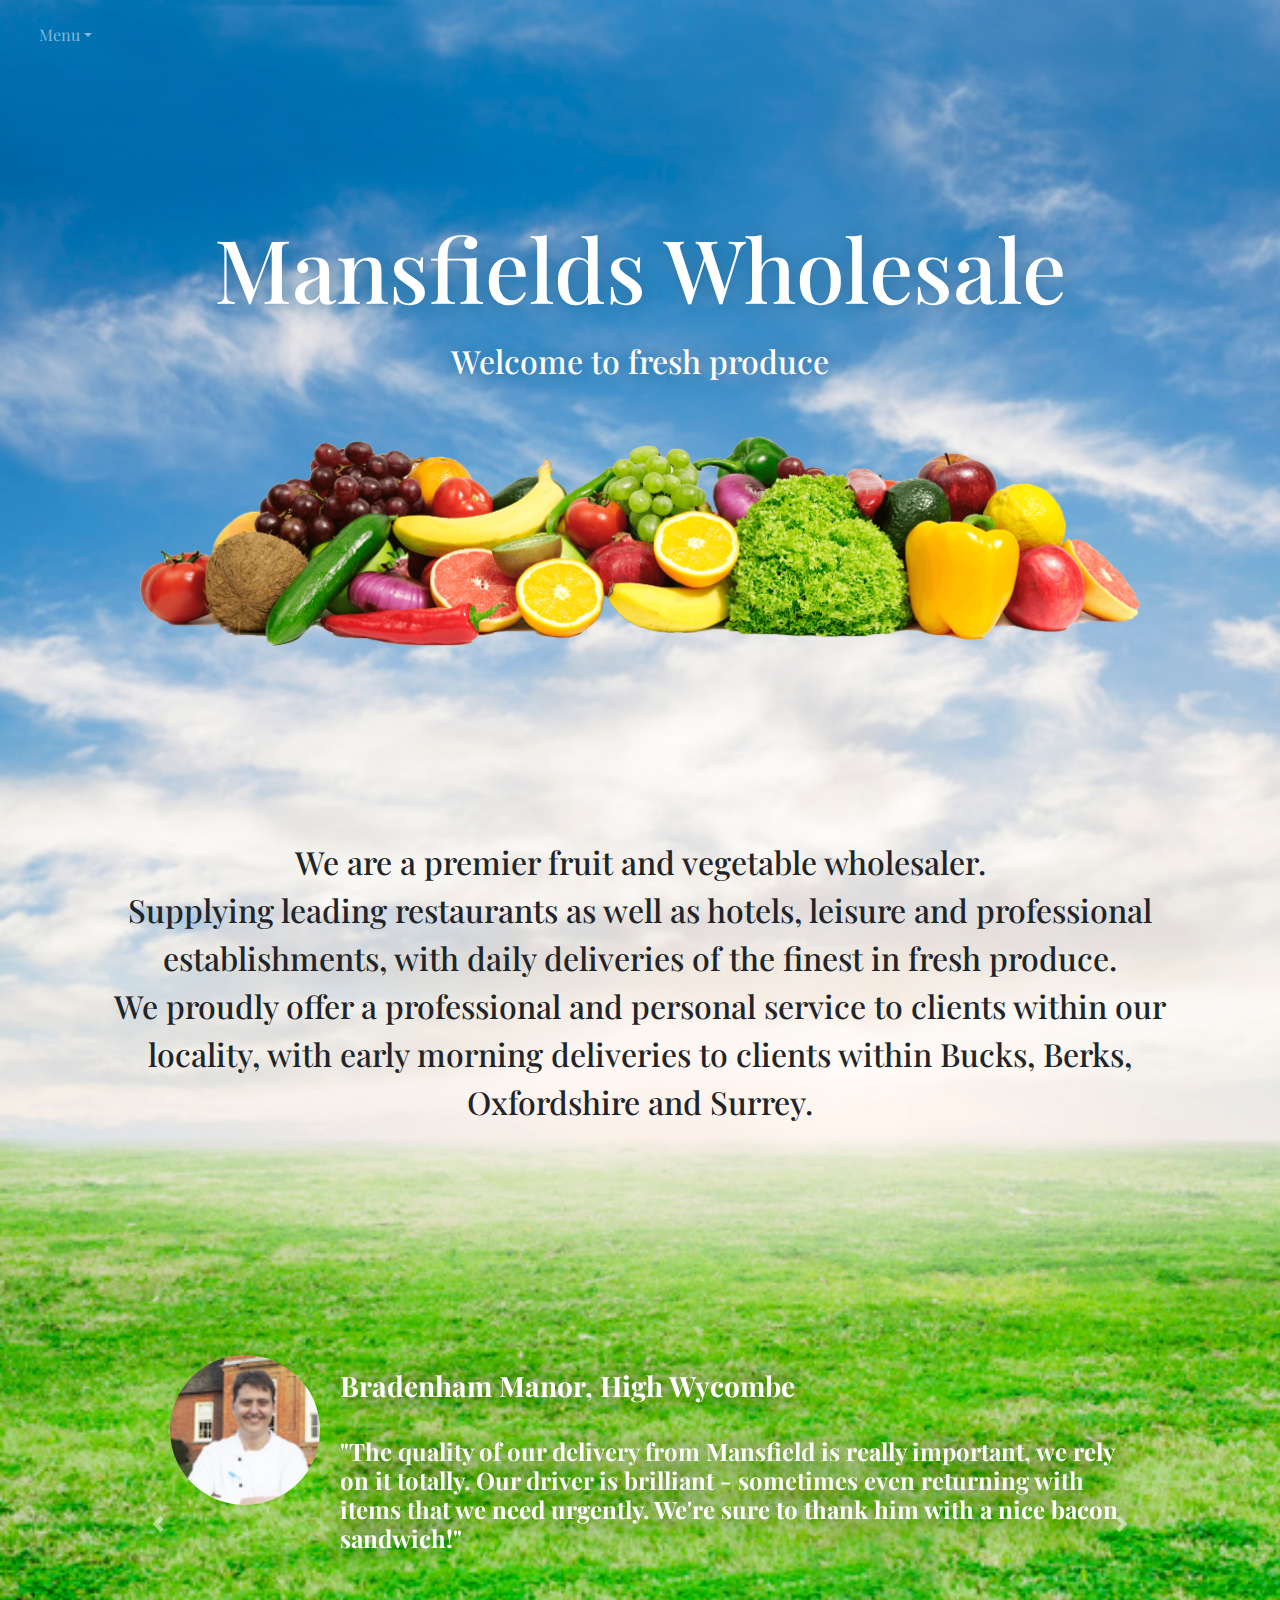
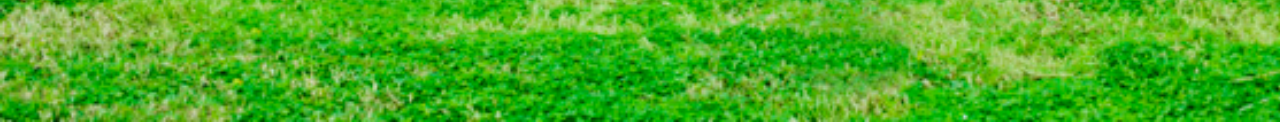
<file: index.html>
<!doctype html>
<html lang="en">

<head>
  <!-- Required meta tags -->
  <meta charset="utf-8">
  <meta name="viewport" content="width=device-width, initial-scale=1, shrink-to-fit=no">

  <!-- Favicon -->
  <link rel="shortcut icon" href="favicon.ico">
  <link rel="apple-touch-icon" sizes="180x180" href="/apple-touch-icon.png">
  <link rel="icon" type="image/png" sizes="32x32" href="/favicon-32x32.png">
  <link rel="icon" type="image/png" sizes="16x16" href="/favicon-16x16.png">
  <link rel="manifest" href="/site.webmanifest">
  <link rel="mask-icon" href="/safari-pinned-tab.svg" color="#5bbad5">
  <meta name="msapplication-TileColor" content="#603cba">
  <meta name="theme-color" content="#ffffff">

  <!-- carousel -->
  <!-- <link href="//netdna.bootstrapcdn.com/bootstrap/3.1.0/css/bootstrap.min.css" rel="stylesheet" id="bootstrap-css">
<script src="//netdna.bootstrapcdn.com/bootstrap/3.1.0/js/bootstrap.min.js"></script>
<script src="//code.jquery.com/jquery-1.11.1.min.js"></script> -->

  <!-- Bootstrap CSS -->
  <link rel="stylesheet" href="https://stackpath.bootstrapcdn.com/bootstrap/4.3.1/css/bootstrap.min.css" integrity="sha384-ggOyR0iXCbMQv3Xipma34MD+dH/1fQ784/j6cY/iJTQUOhcWr7x9JvoRxT2MZw1T" crossorigin="anonymous">
  <link rel="stylesheet" href="css/styles.css">
  <title>Mansfields Wholesale</title>

  <!-- Fonts -->

  <link href="https://fonts.googleapis.com/css?family=Playfair+Display:400,700,900" rel="stylesheet">

</head>

<body>

  <section id="title">

    <!-- NavBar -->


    <div class="container-fluid">

      <!--
      <nav class="navbar navbar-expand-lg navbar-transparent navbar-dark navbar-custom">
        <a class="navbar-brand" href="#"></a></a>
        <button class="navbar-toggler" type="button" data-toggle="collapse" data-target="#navbarTogglerDemo02" aria-controls="navbarTogglerDemo02" aria-expanded="false" aria-label="Toggle navigation">
          <span class="navbar-toggler-icon"></span>
        </button>

        <div class="collapse navbar-collapse" id="navbarTogglerDemo02">
          <ul class="navbar-nav mr-auto mt-2 mt-lg-0">
            <li class="nav-item active">
              <a class="nav-link" href="#">Home <span class="sr-only">(current)</span></a>
            </li>
            <li class="nav-item">
              <a class="nav-link" href="#">Link</a>
            </li>
            <li class="nav-item">
              <a class="nav-link disabled" href="#" tabindex="-1" aria-disabled="true">Disabled</a>
            </li>
          </ul>
          <form class="form-inline my-2 my-lg-0">
            <input class="form-control mr-sm-2" type="search" placeholder="Search">
            <button class="btn btn-outline-success my-2 my-sm-0" type="submit">Search</button>
          </form>
        </div>
      </nav> -->
      <nav class="navbar navbar-expand navbar-dark navbar-transparent navbar-custom">
        <a class="navbar-brand" href="#"></a>
        <button class="navbar-toggler" type="button" data-toggle="collapse" data-target="#navbarsExample02" aria-controls="navbarsExample02" aria-expanded="false" aria-label="Toggle navigation">
          <span class="navbar-toggler-icon"></span>
        </button>

        <div class="collapse navbar-collapse" id="navbarsExample02">
          <ul class="navbar-nav mr-auto">
            <li class="nav-item dropdown">
              <a class="nav-link dropdown-toggle" href="http://example.com" id="dropdown03" data-toggle="dropdown" aria-haspopup="true" aria-expanded="false">
                Menu</a>
              <div class="dropdown-menu" aria-labelledby="dropdown03">
                <a class="dropdown-item" href="#">Home</a>
                <a class="dropdown-item" href="#">Contact</a>
                <a class="dropdown-item" href="season.html">What's in season</a>
                <a class="dropdown-item" href="signin.html">Chefs Club</a>
              </div>
            </li>
          </ul>
          <p></p>
        </div>
      </nav>
      <!-- Title -->

      <div class="container">



        <!-- <img src="images\image_mansfieldlogo.gif" alt="logo"> -->
        <h1 class="main-header"><br>Mansfields Wholesale</h1>

        <h2 class="sub-heading">Welcome to fresh produce</h2>
<br>
<br>
          <img class="border-fruit" src="images\fruit-border-png-8.png" alt="">

        <!-- <hr class="hrfirst"> -->


      </div>



    </div>






  </section>


  <!-- About -->

  <section id="about">

    <div class="container">

      <h2 class="about-text">We are a premier fruit and vegetable wholesaler. <br>Supplying leading restaurants as well as hotels, leisure and professional establishments, with daily deliveries of the finest in fresh produce.<br>

        We proudly offer a professional and personal service to clients within our locality, with early morning deliveries to clients within Bucks, Berks, Oxfordshire and Surrey.</h2>
  <!-- <img class="bunch-image" src="images\veg-pics\imgbunch.png" alt=""> -->
    </div>
    <!-- <img class="tom-image img-responsive" src="images\veg-pics\img5.png" alt=""> -->
    <!-- <hr class="hr"> -->

  </section>


  <!-- Testimonials -->

  <section id="testimonials">

    <!-- carousel -->
    <div class="container">



      <div id="carouselExampleControls" class="carousel slide" data-ride="false">
        <div class="carousel-inner">
          <div class="carousel-item active">
            <img src="images\testimonial-images\client_bradenham.jpg" class="testimonial-img" alt="...">
            <h3 class="testimonial-header testimonial-header">Bradenham Manor, High Wycombe</h3>
            <h4 class="testimonial-text">"The quality of our delivery from Mansfield is really important, we rely on it totally. Our driver is brilliant - sometimes even returning with items that we need urgently. We're sure to thank him with a nice
              bacon sandwich!"</h4>
          </div>
          <div class="carousel-item">
            <img src="images\testimonial-images\client_brayinn.jpg" class="testimonial-img" alt="...">
            <h3 class="testimonial-header testimonial-header">The Waterside Inn, Bray</h3>
            <h4 class="testimonial-text">"At The Waterside Inn, we have been spoilt with excellent produce from Mansfields for a number of years now and have always found them to be very reliable, loyal and consistent in meeting our demands. I
              certainly hope our relationship will carry on for many more years"</h4>
          </div>
          <div class="carousel-item">
            <img src="images\testimonial-images\client_denham.jpg" class="testimonial-img" alt="...">
            <h3 class="testimonial-header testimonial-header">Denham Golf Club, Denham</h3>
            <h4 class="testimonial-text">"Our club is a home from home for many well-known personalities, who have excellent taste - our cuisine has to live up to expectations and we trust Mansfields to deliver only the finest in fresh ingredients."
            </h4>
          </div>
          <div class="carousel-item">
            <img src="images\testimonial-images\client_dragon.jpg" class="testimonial-img" alt="...">
            <h3 class="testimonial-header testimonial-header">Bel and The Dragon, Reading</h3>
            <h4 class="testimonial-text">"We regularly change our menus as I like to use things that have just come into season. I find Mansfields really helpful with ideas, whether that's through a conversation with one of the team or as a result of
              reading about new crops in their market reports."</h4>
          </div>
          <div class="carousel-item">
            <img src="images\testimonial-images\client_fredrick.jpg" class="testimonial-img" alt="...">
            <h3 class="testimonial-header testimonial-header">Fredrick's hotel, Maidenhead</h3>
            <h4 class="testimonial-text">"I have been at Fredrick's for 18 years and we have been relying on Mansfields to deliver fresh, quality produce to us, 6 days a week, since the beginning of my career here. We have dealt with Mansfields over
              two generations and it's great to have such a long and strong relationship with a company."</h4>
          </div>
          <div class="carousel-item">
            <img src="images\testimonial-images\client_missabbey.jpg" class="testimonial-img" alt="...">
            <h3 class="testimonial-header testimonial-header">Missenden Abbey, Great Missenden</h3>
            <h4 class="testimonial-text">"I have been at Missenden for over 18 years and prefer to use quality, local, family businesses. Mansfields are certainly in that category. As our menus changes daily, we have quite a mix of fruit and
              vegetables arriving. I have found the team at Mansfields to be very professional."</h4>
          </div>
          <div class="carousel-item">
            <img src="images\testimonial-images\client_sas.jpg" class="testimonial-img" alt="...">
            <h3 class="testimonial-header testimonial-header">SAS, Marlow</h3>
            <h4 class="testimonial-text">"I have worked with Mansfields for many years now and they, like SAS, set a standard in their industry. They have helpful staff, quality produce and the bottom line is I know I can trust them to deliver first
              class goods, on time, every day."</h4>
          </div>
          <div class="carousel-item">
            <img src="images\testimonial-images\client_waddesdon.jpg" class="testimonial-img" alt="...">
            <h3 class="testimonial-header testimonial-header">Waddesdon Manor</h3>
            <h4 class="testimonial-text">"As regards price and service Mansfields have always been very good. Our delivery driver is a very affable fellow, a really helpful bloke.
              If I ever have a problem, I call the office and it gets addressed straight
              away.”</h4>
          </div>
        </div>
        <a class="carousel-control-prev carousel-arrow-prev" href="#carouselExampleControls" role="button" data-slide="prev">
          <span class="carousel-control-prev-icon" aria-hidden="true"></span>
          <span class="sr-only">Previous</span>
        </a>
        <a class="carousel-control-next  carousel-arrow-next" href="#carouselExampleControls" role="button" data-slide="next">
          <span class="carousel-control-next-icon" aria-hidden="true"></span>
          <span class="sr-only">Next</span>
        </a>
      </div>




    </div>


  </section>

  <footer>


  </footer>

  <!-- Optional JavaScript -->
  <!-- jQuery first, then Popper.js, then Bootstrap JS -->
  <script src="https://code.jquery.com/jquery-3.3.1.slim.min.js" integrity="sha384-q8i/X+965DzO0rT7abK41JStQIAqVgRVzpbzo5smXKp4YfRvH+8abtTE1Pi6jizo" crossorigin="anonymous"></script>
  <script src="https://cdnjs.cloudflare.com/ajax/libs/popper.js/1.14.7/umd/popper.min.js" integrity="sha384-UO2eT0CpHqdSJQ6hJty5KVphtPhzWj9WO1clHTMGa3JDZwrnQq4sF86dIHNDz0W1" crossorigin="anonymous"></script>
  <script src="https://stackpath.bootstrapcdn.com/bootstrap/4.3.1/js/bootstrap.min.js" integrity="sha384-JjSmVgyd0p3pXB1rRibZUAYoIIy6OrQ6VrjIEaFf/nJGzIxFDsf4x0xIM+B07jRM" crossorigin="anonymous"></script>
</body>

</html>
</file>
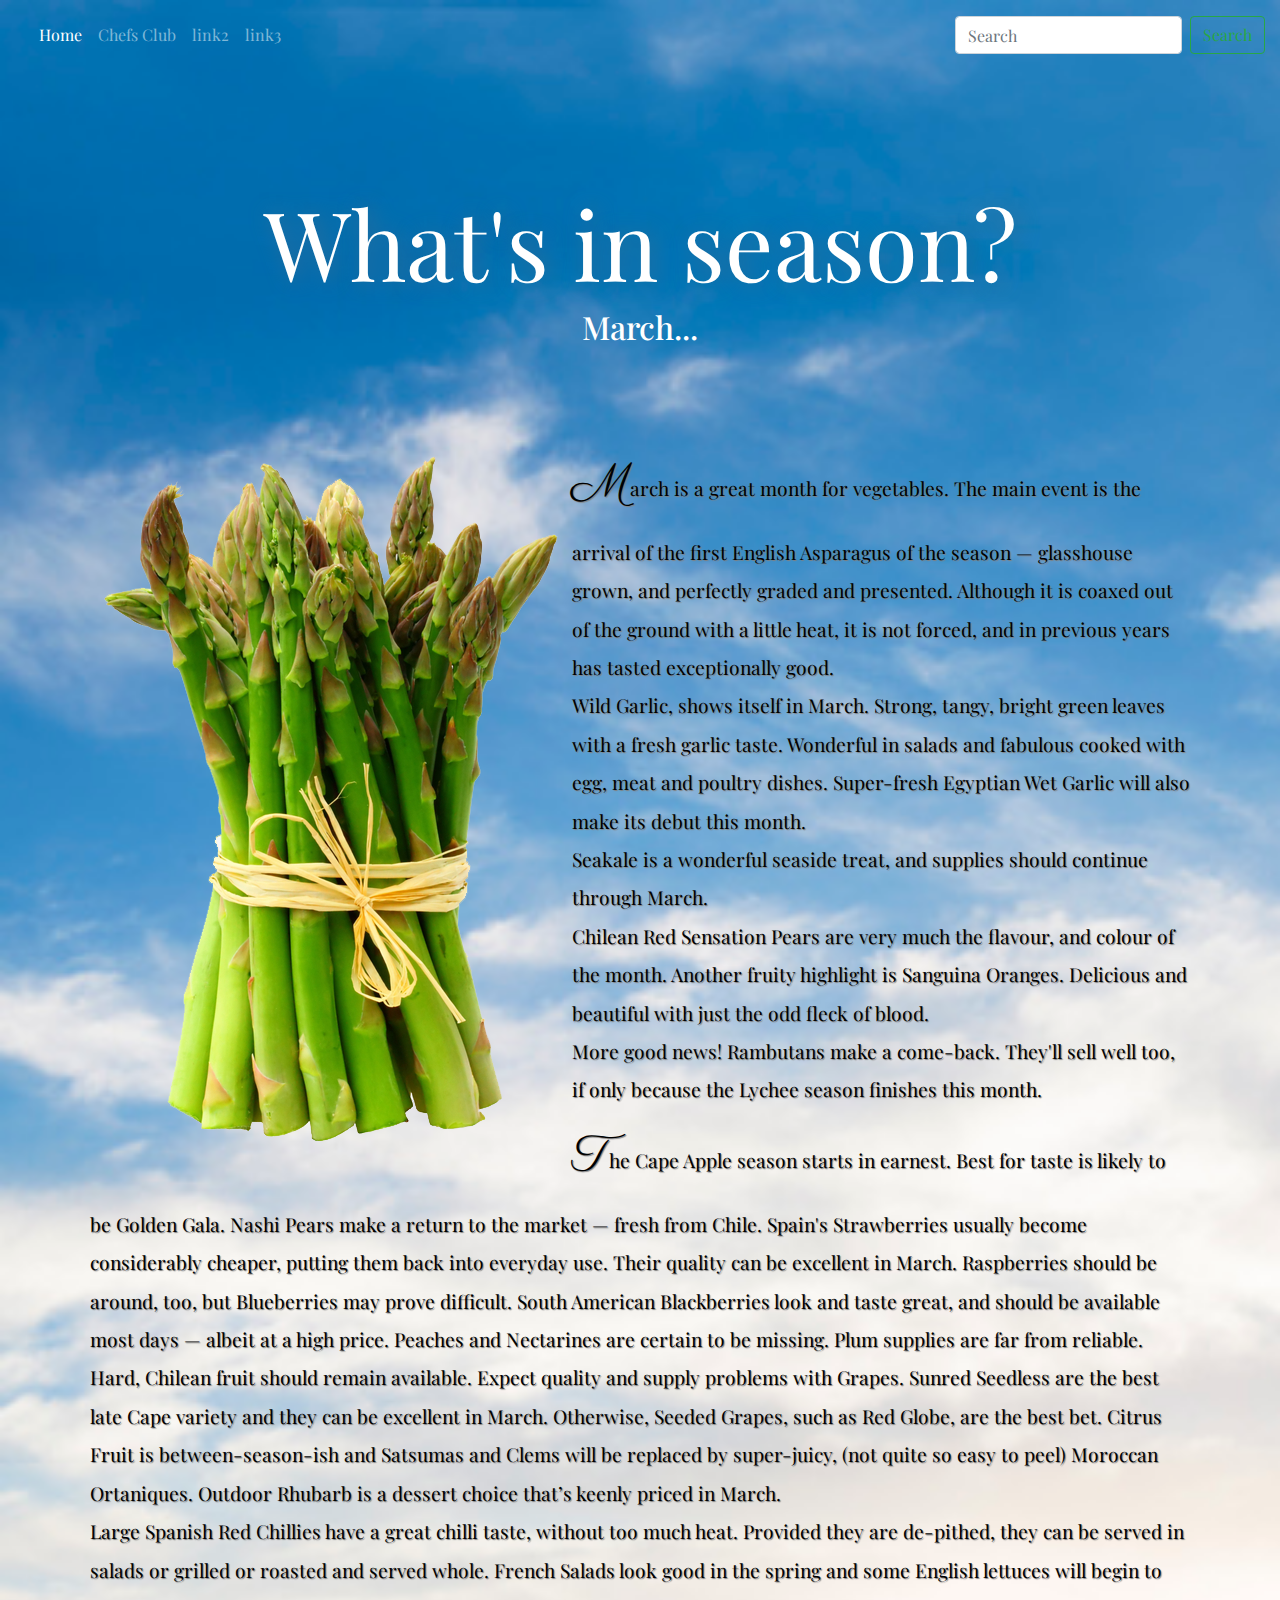
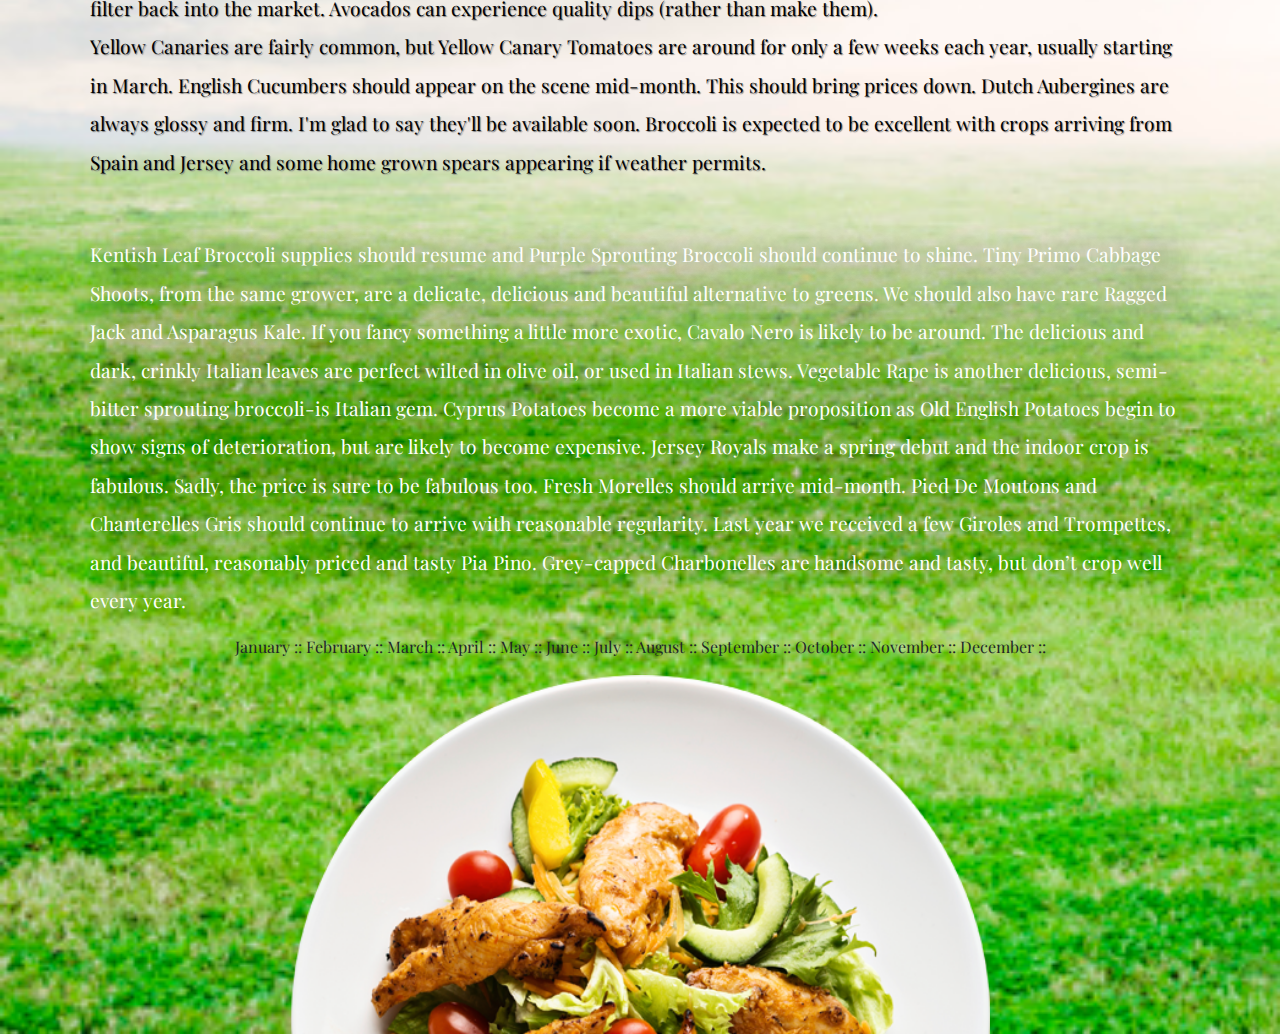
<file: season.html>
<!doctype html>
<html lang="en">

<head>
  <!-- Required meta tags -->
  <meta charset="utf-8">
  <meta name="viewport" content="width=device-width, initial-scale=1, shrink-to-fit=no">

  <!-- Favicon -->
  <link rel="shortcut icon" href="favicon.ico">
  <link rel="apple-touch-icon" sizes="180x180" href="/apple-touch-icon.png">
  <link rel="icon" type="image/png" sizes="32x32" href="/favicon-32x32.png">
  <link rel="icon" type="image/png" sizes="16x16" href="/favicon-16x16.png">
  <link rel="manifest" href="/site.webmanifest">
  <link rel="mask-icon" href="/safari-pinned-tab.svg" color="#5bbad5">
  <meta name="msapplication-TileColor" content="#603cba">
  <meta name="theme-color" content="#ffffff">

  <!-- carousel -->
  <!-- <link href="//netdna.bootstrapcdn.com/bootstrap/3.1.0/css/bootstrap.min.css" rel="stylesheet" id="bootstrap-css">
<script src="//netdna.bootstrapcdn.com/bootstrap/3.1.0/js/bootstrap.min.js"></script>
<script src="//code.jquery.com/jquery-1.11.1.min.js"></script> -->

  <!-- Bootstrap CSS -->
  <link rel="stylesheet" href="https://stackpath.bootstrapcdn.com/bootstrap/4.3.1/css/bootstrap.min.css" integrity="sha384-ggOyR0iXCbMQv3Xipma34MD+dH/1fQ784/j6cY/iJTQUOhcWr7x9JvoRxT2MZw1T" crossorigin="anonymous">
  <link rel="stylesheet" href="css/season.css">
  <title>In Season</title>

  <!-- Fonts -->

  <link href="https://fonts.googleapis.com/css?family=Playfair+Display:400,700,900" rel="stylesheet">

  <link href="https://fonts.googleapis.com/css?family=Charm|Parisienne|Satisfy" rel="stylesheet">


</head>

<body>

  <section id="title">

    <!-- NavBar -->


    <div class="container-fluid">


      <nav class="navbar navbar-expand-lg navbar-transparent navbar-dark navbar-custom">
        <a class="navbar-brand" href="#"></a>
        <button class="navbar-toggler" type="button" data-toggle="collapse" data-target="#navbarTogglerDemo02" aria-controls="navbarTogglerDemo02" aria-expanded="false" aria-label="Toggle navigation">
          <span class="navbar-toggler-icon"></span>
        </button>

        <div class="collapse navbar-collapse" id="navbarTogglerDemo02">
          <ul class="navbar-nav mr-auto mt-2 mt-lg-0">
            <li class="nav-item active">
              <a class="nav-link" href="index.html">Home <span class="sr-only">(current)</span></a>
            </li>
            <li class="nav-item">
              <a class="nav-link" href="signin.html">Chefs Club</a>
            </li>
            <li class="nav-item">
              <a class="nav-link" href="#" tabindex="-1" aria-disabled="false">link2</a>
            </li>
            <li class="nav-item">
              <a class="nav-link" href="#" tabindex="-2">link3</a>
            </li>
          </ul>
          <form class="form-inline my-2 my-lg-0">
            <input class="form-control mr-sm-2" type="login" placeholder="Search">
            <button class="btn btn-outline-success my-2 my-sm-0" type="submit">Search</button>
          </form>
        </div>
      </nav>
      <!-- <nav class="navbar navbar-expand navbar-dark navbar-transparent navbar-custom">
        <a class="navbar-brand" href="#"></a>
        <button class="navbar-toggler" type="button" data-toggle="collapse" data-target="#navbarsExample02" aria-controls="navbarsExample02" aria-expanded="false" aria-label="Toggle navigation">
          <span class="navbar-toggler-icon"></span>
        </button>

        <div class="collapse navbar-collapse" id="navbarsExample02">
          <ul class="navbar-nav mr-auto">
            <li class="nav-item dropdown">
              <a class="nav-link dropdown-toggle" href="index.html" id="dropdown03" data-toggle="dropdown" aria-haspopup="true" aria-expanded="false">
                Menu</a>
              <div class="" aria-labelledby="dropdown03">
                <a class="dropdown-item" href="#">Home</a>
                <a class="dropdown-item" href="#">Contact</a>
                <a class="dropdown-item" href="season.html">What's in season</a>
                <a>Chefs Club</a>
              </div>
            </li>
          </ul>
          <p></p>
        </div>
      </nav> -->
      <!-- Title -->

      <div class="container">

        <!-- <img src="images\image_mansfieldlogo.gif" alt="logo"> -->
        <h1 class="main-header display-1"><br>What's in season?</h1>

        <h2 class="sub-heading">March...</h2>


      </div>



    </div>




  </section>


  <section id="season-body">

<div class="season-text" class="container">

  <img class="asparagus" src="images\testimonial-images\asparagus1.png" alt="">
  <p><span class="start-letter">M</span>arch is a great month for vegetables.
     The main event is the arrival of the first English Asparagus of the season — glasshouse grown, and perfectly graded and presented. Although it is coaxed out of the ground with a little heat, it is not forced, and in previous years has tasted exceptionally good.<br>
     Wild Garlic, shows itself in March. Strong, tangy, bright green leaves with a fresh garlic taste. Wonderful in salads and fabulous cooked with egg, meat and poultry dishes. Super-fresh Egyptian Wet Garlic will also make its debut this month.<br>
      Seakale is a wonderful seaside treat, and supplies should continue through March. <br>
      Chilean Red Sensation Pears are very much the flavour, and colour of the month. Another fruity highlight is Sanguina Oranges. Delicious and beautiful with just the odd fleck of blood.<br>
      More good news! Rambutans make a come-back. They'll sell well too, if only because the Lychee season finishes this month.<br>
      <span class="start-letter">T</span>he Cape Apple season starts in earnest. Best for taste is likely to be Golden Gala. Nashi Pears make a return to the market — fresh from Chile. Spain's Strawberries usually become considerably cheaper, putting them back into everyday use. Their quality can be excellent in March. Raspberries should be around, too, but Blueberries may prove difficult. South American Blackberries look and taste great, and should be available most days — albeit at a high price. Peaches and Nectarines are certain to be missing. Plum supplies are far from reliable. Hard, Chilean fruit should remain available. Expect quality and supply problems with Grapes. Sunred Seedless are the best late Cape variety and they can be excellent in March. Otherwise, Seeded Grapes, such as Red Globe, are the best bet. Citrus Fruit is between-season-ish and Satsumas and Clems will be replaced by super-juicy, (not quite so easy to peel) Moroccan Ortaniques. Outdoor Rhubarb is a dessert choice that’s keenly priced in March.<br>
      Large Spanish Red Chillies have a great chilli taste, without too much heat. Provided they are de-pithed, they can be served in salads or grilled or roasted and served whole. French Salads look good in the spring and some English lettuces will begin to filter back into the market. Avocados can experience quality dips (rather than make them).<br>
       Yellow Canaries are fairly common, but Yellow Canary Tomatoes are around for only a few weeks each year, usually starting in March. English Cucumbers should appear on the scene mid-month. This should bring prices down. Dutch Aubergines are always glossy and firm. I'm glad to say they'll be available soon. Broccoli is expected to be excellent with crops arriving from Spain and Jersey and some home grown spears appearing if weather permits.<p class="paragraph-white"><br>
          Kentish Leaf Broccoli supplies should resume and Purple Sprouting Broccoli should continue to shine. Tiny Primo Cabbage Shoots, from the same grower, are a delicate, delicious and beautiful alternative to greens. We should also have rare Ragged Jack and Asparagus Kale. If you fancy something a little more exotic, Cavalo Nero is likely to be around. The delicious and dark, crinkly Italian leaves are perfect wilted in olive oil, or used in Italian stews. Vegetable Rape is another delicious, semi-bitter sprouting broccoli-is Italian gem. Cyprus Potatoes become a more viable proposition as Old English Potatoes begin to show signs of deterioration, but are likely to become expensive. Jersey Royals make a spring debut and the indoor crop is fabulous. Sadly, the price is sure to be fabulous too. Fresh Morelles should arrive mid-month. Pied De Moutons and Chanterelles Gris should continue to arrive with reasonable regularity. Last year we received a few Giroles and Trompettes, and beautiful, reasonably priced and tasty Pia Pino. Grey-capped Charbonelles are handsome and tasty, but don’t crop well every year.</p></div>
January  ::  February  ::  March  ::  April  ::  May  ::  June  ::  July  ::  August  ::  September  ::  October  ::  November  ::  December  :: </p>
  <img class="plate" src="images\veg-pics\plate.png" alt="">
  </section>
</file>
<file: css/styles.css>
body {
  font-family: 'Playfair Display', serif;
  text-align: center;
  background-image: url("../images/grass-sky.jpg");
  background-size:cover;

}

.main-header {

  /* margin-right: 10%; */
  padding-top: 0%;
    text-shadow: 2px 1px 20px #2e6e9b;
}
.sub-heading {
text-shadow: 2px 1px 20px #2e6e9b;
}


.navbar-custom {
  padding: 15px;
  font-family: 'Playfair Display', serif;
}
.navbar-brand {


}


.container-fluid {
  padding: 0;
}

h1 {
  font-size: 5.5rem;
  line-height: 1.5;


}
#title {
  color: white;
  text-align: center;
  margin-bottom:150px;

}

#about {
margin:15% 7% 0 7%;
}

.about-text {
  line-height: 1.5;
}

.bunch-image {
  width:  250px;
  position: relative;
  right: 120px;
  float: left;
}
.tom-image {
  position: relative;
  margin-top: 90px;
  /* margin: auto; */
  width:800px;
  /* bottom : 100px; */
  z-index: -1;
  max-width: 300px;
  padding : 2% 2%;

  /* width: 250px;
  right: 200px;
  top:70px;
  float: right;
  margin-right: auto; */


}

/* .container {
    margin-top: 20px;
} */
.testimonial-img {
  width: 150px;
  border-radius: 100%;
  margin:20px;
  float: left;
  margin-bottom: 70px;
  text-shadow: 1px 1px 30px black;

}

.testimonial-header {
  line-height: 1.5;
  font-weight: bold;
  margin:30px;
  text-align: left;
  text-shadow: 1px 1px 30px black;
  color: white;
}
.testimonial-text {
  text-align: left;
  font-weight: bold;
  color: white;
    text-shadow: 1px 1px 30px black;


}
#testimonials {
  margin-top: 100px;
padding: 100px 150px 0;

}

.carousel-item {
    margin:1% 10% 15% 0 ;
}
/* .carousel-inner{
  position: relative;
} */
.container {
padding: 0;}

.carousel-control-next {
  width: 1rem;
}
.carousel-control-prev {
  width: 1rem;
}

/* .hr {
  border-top: 4px dotted #EFECE8;
  padding-top: 0;
  position: relative;
  bottom:117px;
  width: 90%;
}

.hrfirst {
  border-top: 1px dotted #EFECE8;
  position: relative;
  width: 90%;
  top:100px;
} */

.border-fruit {
  top:200px;
  width: 1000px;
}

/* SIGN IN PAGE */
</file>
<file: css/season.css>
body {
  font-family: 'Playfair Display', serif;
  text-align: center;
  background-image: url("../images/grass-sky.jpg");
  background-size:cover;
}

.asparagus {
  float: left;

}
.navbar-custom {
  padding: 15px;
  font-family: 'Playfair Display', serif;
}
.navbar-brand {


}


.container-fluid {
  padding: 0;
}

h1 {
  /* padding-top: 60px; */
  font-size: 5rem;
  line-height: 1.5;
  text-shadow: 4px 1px 20px #2e6e9b;
}


#title {
  color: white;
  text-align: center;
  margin-bottom:90px;



}

p {
  color: black;
  text-shadow: 1px 1px 1px grey;
  font-size: 1.2rem;
  text-align: left;
  position: relative;
  line-height: 2;
}
.paragraph-white {
  color: white;
  text-shadow: 20px 1px 30px black;

}
#season-body {
  margin: 0% 7%
}
.start-letter {
  font-size: 3rem;
  font-family: 'Parisienne', cursive;
  /* margin-left: 0px 0px 0px 30px; */
  width: 85px;
  height: 35px;
  /* position: absolute;
  left: 100px;
  top: 150px; */

}
h2 {

}
.plate {
  width:700px;
}
</file>
